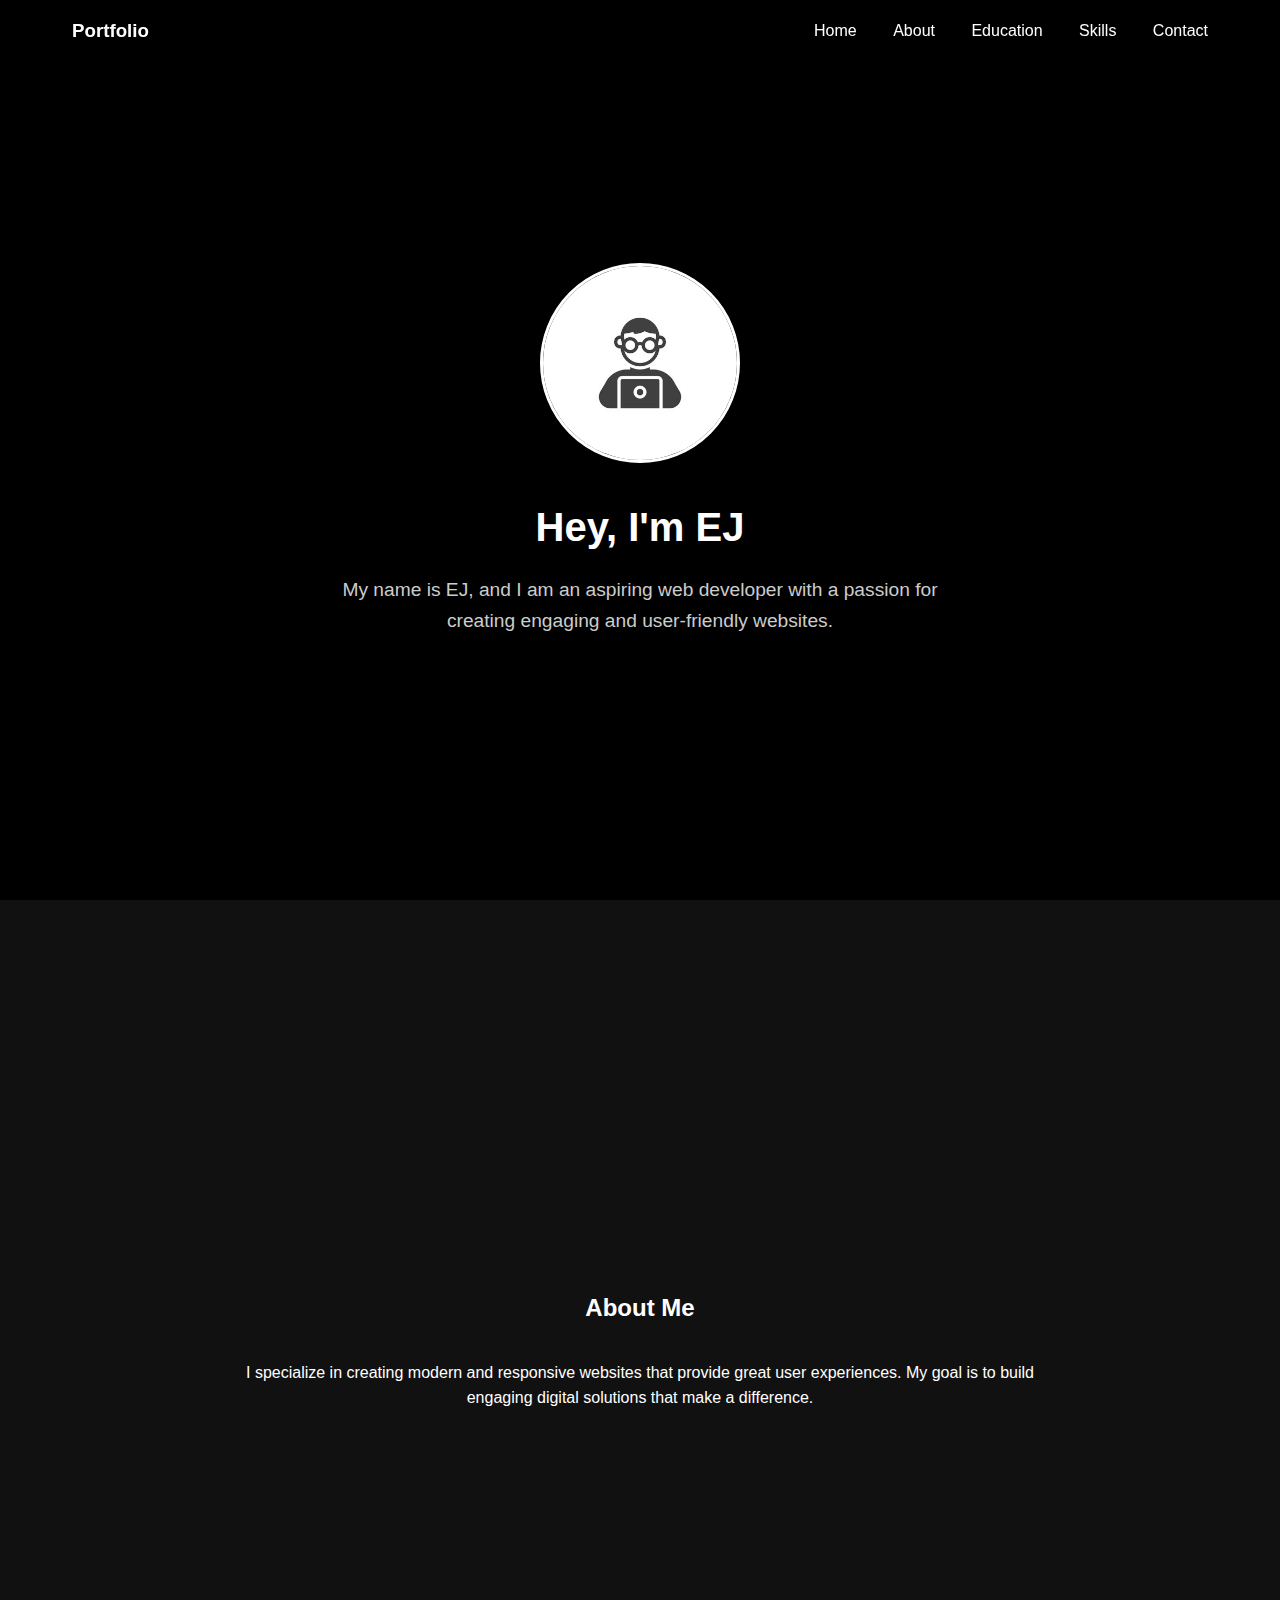
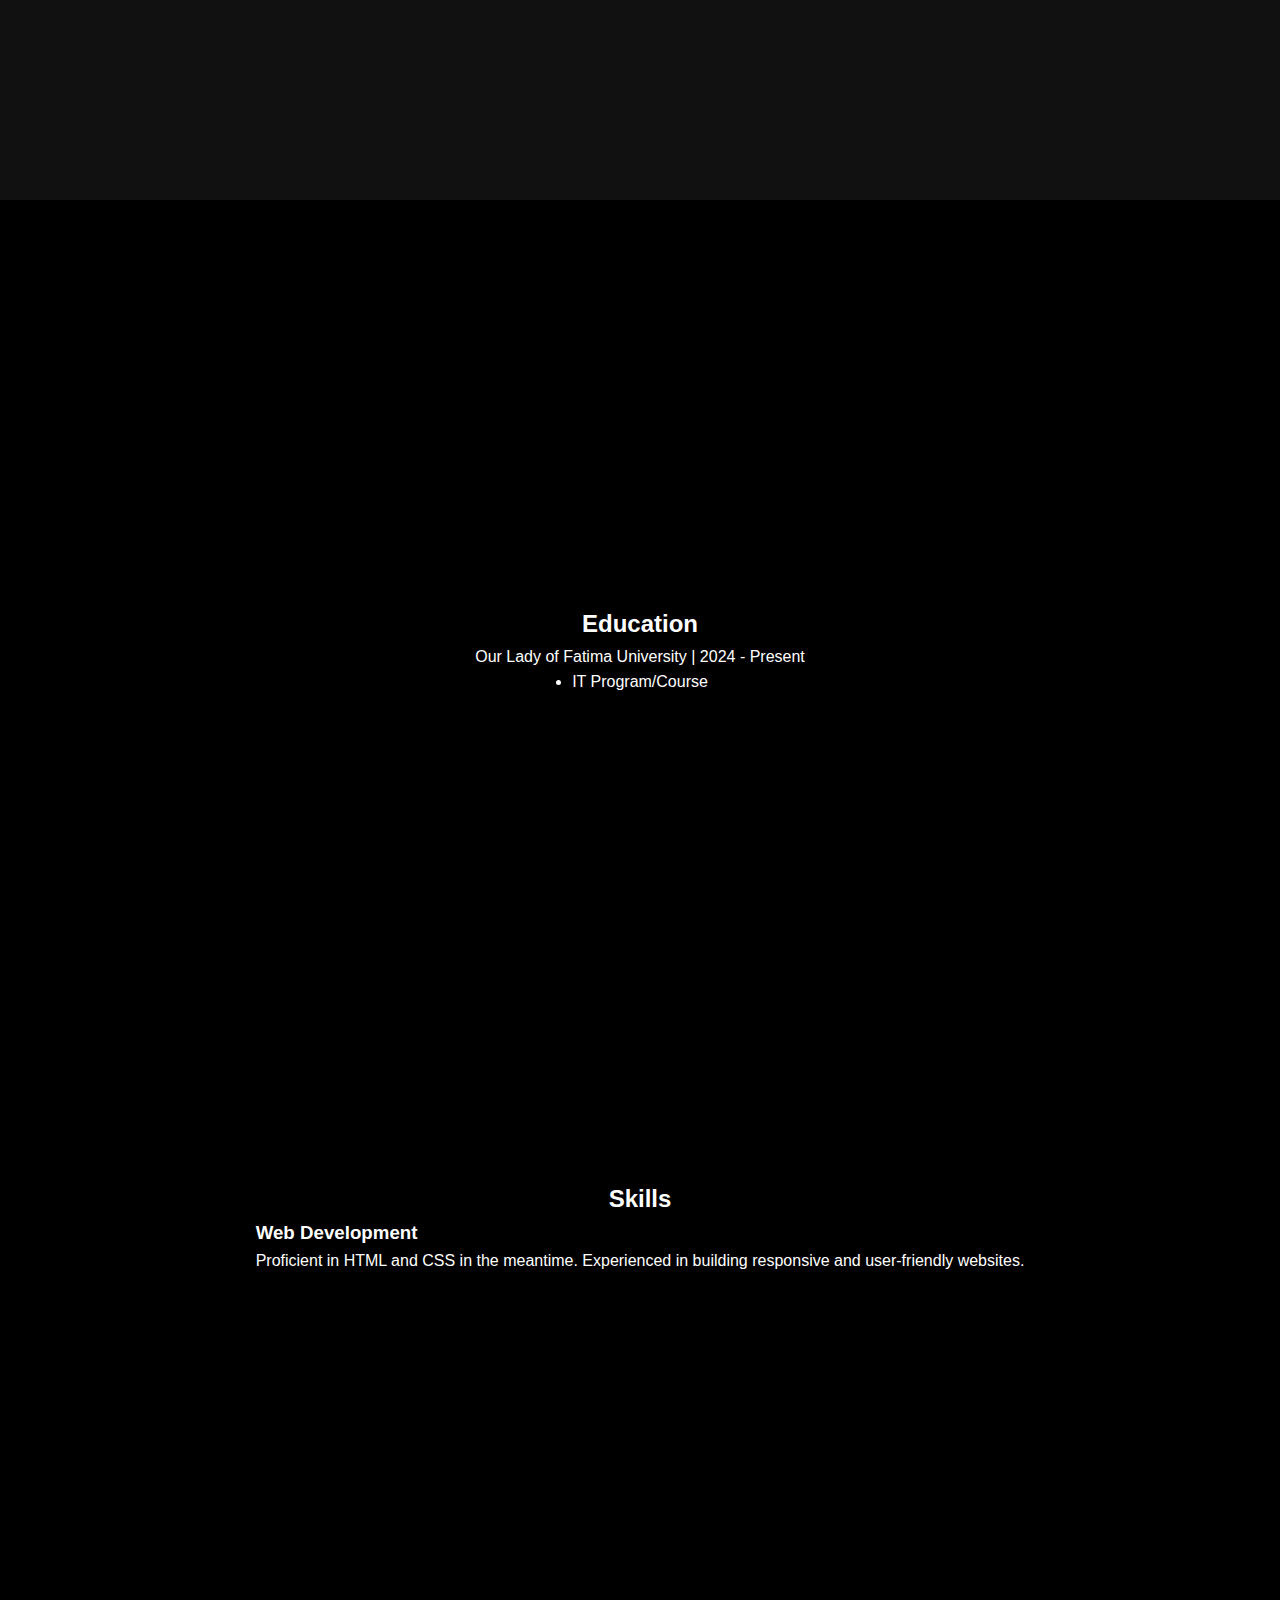
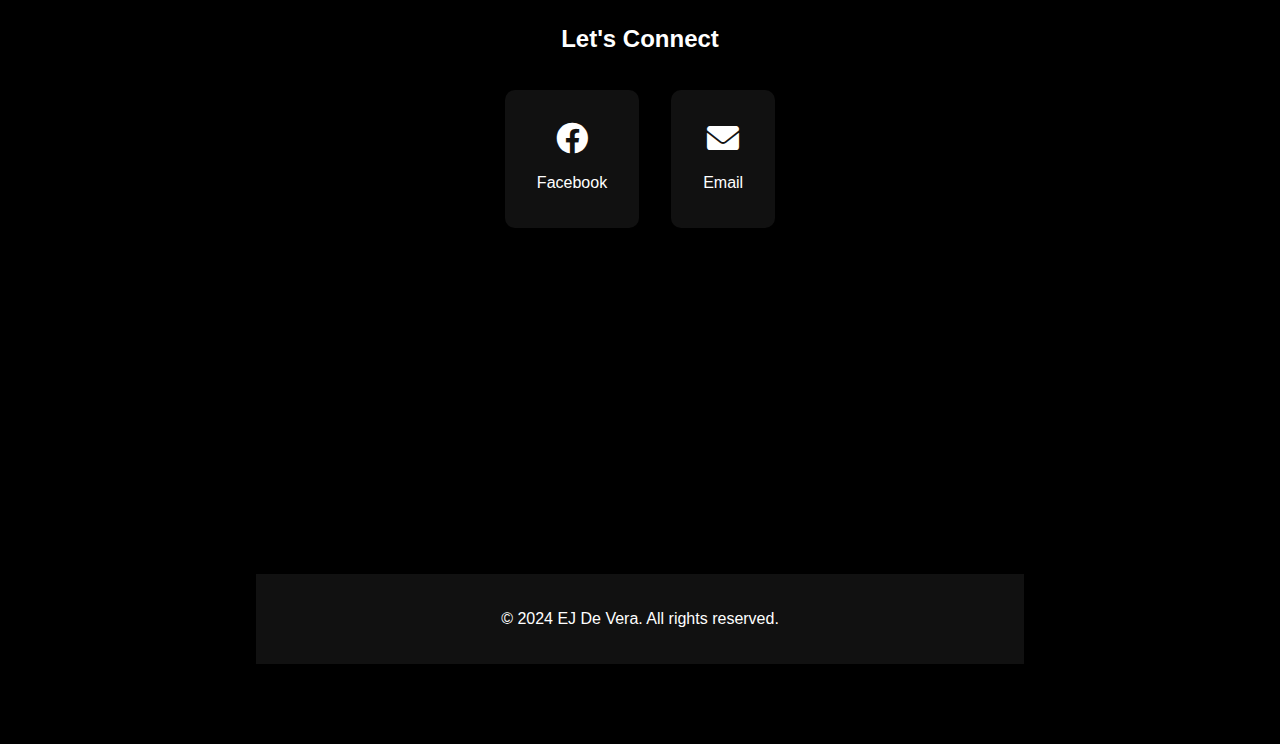
<file: index.html>
<!DOCTYPE html>
<html lang="en">
<head>
    <meta charset="UTF-8">
    <meta name="viewport" content="width=device-width, initial-scale=1.0">
    <style>
    * {
        margin: 0;
        padding: 0;
        box-sizing: border-box;
        scroll-behavior: smooth;
    }
    
    body {
        font-family: Arial, sans-serif;
        background-color: #000;
        color: #fff;
        line-height: 1.6;
    }
    
    nav {
        position: fixed;
        width: 100%;
        background-color: rgba(0, 0, 0, 0.9);
        padding: 1rem 0;
        z-index: 1000;
    }
    
    .nav-content {
        max-width: 1200px;
        margin: 0 auto;
        display: flex;
        justify-content: space-between;
        align-items: center;
        padding: 0 2rem;
        color: white
    }
    
    .nav-links a {
        color: #fff;
        text-decoration: none;
        margin-left: 2rem;
        transition: color 0.3s ease;
    }
    
    .nav-links a:hover {
        color: #007bff;
    }
    
    section {
        min-height: 100vh;
        padding: 80px 20px;
        display: flex;
        flex-direction: column;
        justify-content: center;
        align-items: center;
    }
    
    .hero {
        background-color: #000;
        text-align: center;
    }
    
    .profile-image {
        width: 200px;
        height: 200px;
        border-radius: 50%;
        overflow: hidden;
        margin: 0 auto 2rem;
        border: 3px solid #fff;
    }
    
    .profile-image img {
        width: 100%;
        height: 100%;
        object-fit: cover;
    }
    
    h1 {
        font-size: 2.5rem;
        margin-bottom: 1rem;
    }
    
    .bio {
        max-width: 600px;
        margin: 0 auto;
        font-size: 1.2rem;
        color: #ccc;
    }
    
    .about {
        background-color: #111;
    }
    
    .about-content {
        max-width: 800px;
        text-align: center;
        margin-top: 2rem;
    }
    
    .contact {
        background-color: #000;
    }
    
    .social-links {
        display: flex;
        gap: 2rem;
        margin-top: 2rem;
    }
    
    .social-card {
        display: flex;
        flex-direction: column;
        align-items: center;
        padding: 2rem;
        background-color: #111;
        border-radius: 10px;
        text-decoration: none;
        color: #fff;
        transition: transform 0.3s ease;
    }
    
    .social-card:hover {
        transform: translateY(-5px);
    }
    
    .social-card i {
        font-size: 2rem;
        margin-bottom: 1rem;
    }
    
    footer {
        text-align: center;
        padding: 2rem;
        background-color: #111;
    }
    
    @media (max-width: 768px) {
        .nav-content {
            flex-direction: column;
            gap: 1rem;
        }
    
        .nav-links a {
            margin: 0 1rem;
        }
    
        .social-links {
            flex-direction: column;
        }
    
        .profile-image {
            width: 150px;
            height: 150px;
        }
    
        h1 {
            font-size: 2rem;
        }
    
        .bio {
            font-size: 1rem;
        }
    }
    </style>
    <title>EJ's Portfolio</title>
    <link rel="stylesheet" href="style.css">
    <link rel="stylesheet" href="https://cdnjs.cloudflare.com/ajax/libs/font-awesome/6.0.0/css/all.min.css">
</head>
<body>
    <nav>
        <div class="nav-content">
            <h3>Portfolio</h3>
            <div class="nav-links">
                <a href="#home">Home</a>
                <a href="#about">About</a>
                <a href="#Education">Education</a>
                <a href="#Skills">Skills</a>
                <a href="#contact">Contact</a>
            </div>
        </div>
    </nav>

    <section id="home" class="hero">
        <div class="profile-section">
            <div class="profile-image">
                <img src="image/profile.jpg" alt="EJ's Profile Picture">
            </div>
            <h1>Hey, I'm EJ</h1>
            <p class="bio">My name is EJ, and I am an aspiring web developer with a passion for creating engaging and user-friendly websites.</p>
        </div>
    </section>

    <section id="about" class="about">
        <h2>About Me</h2>
        <div class="about-content">
            <p>I specialize in creating modern and responsive websites that provide great user experiences. My goal is to build engaging digital solutions that make a difference.</p>
        </div>
    </section>

    <section id="Education" class="Education">
    <h2>Education</h2>
            <p>Our Lady of Fatima University | 2024 - Present</p>
            <ul>
                <li>IT Program/Course</li>
            </ul>
        </article>
    </section>

    <section id="Skills" class="Skills">
        <h2>Skills</h2>
        <div class="skills-content">
            <div class="skill">
                <h3>Web Development</h3>
                <p>Proficient in HTML and CSS in the meantime. Experienced in building responsive and user-friendly websites.</p>
            </div>

    <section id="contact" class="contact">
        <h2>Let's Connect</h2>
        <div class="social-links">
            <a href="https://www.facebook.com/ej.de.vera.7041687" target="_blank" class="social-card">
                <i class="fab fa-facebook"></i>
                <span>Facebook</span>
            </a>
            <a href="joshuadevera1204@gmail.com"  class="social-card">
                <i class="fas fa-envelope"></i>
                <span>Email</span>
            </a>
        </div>
    </section>

    <footer>
        <p>&copy; 2024 EJ De Vera. All rights reserved.</p>
    </footer>
</body>
</html>
</file>
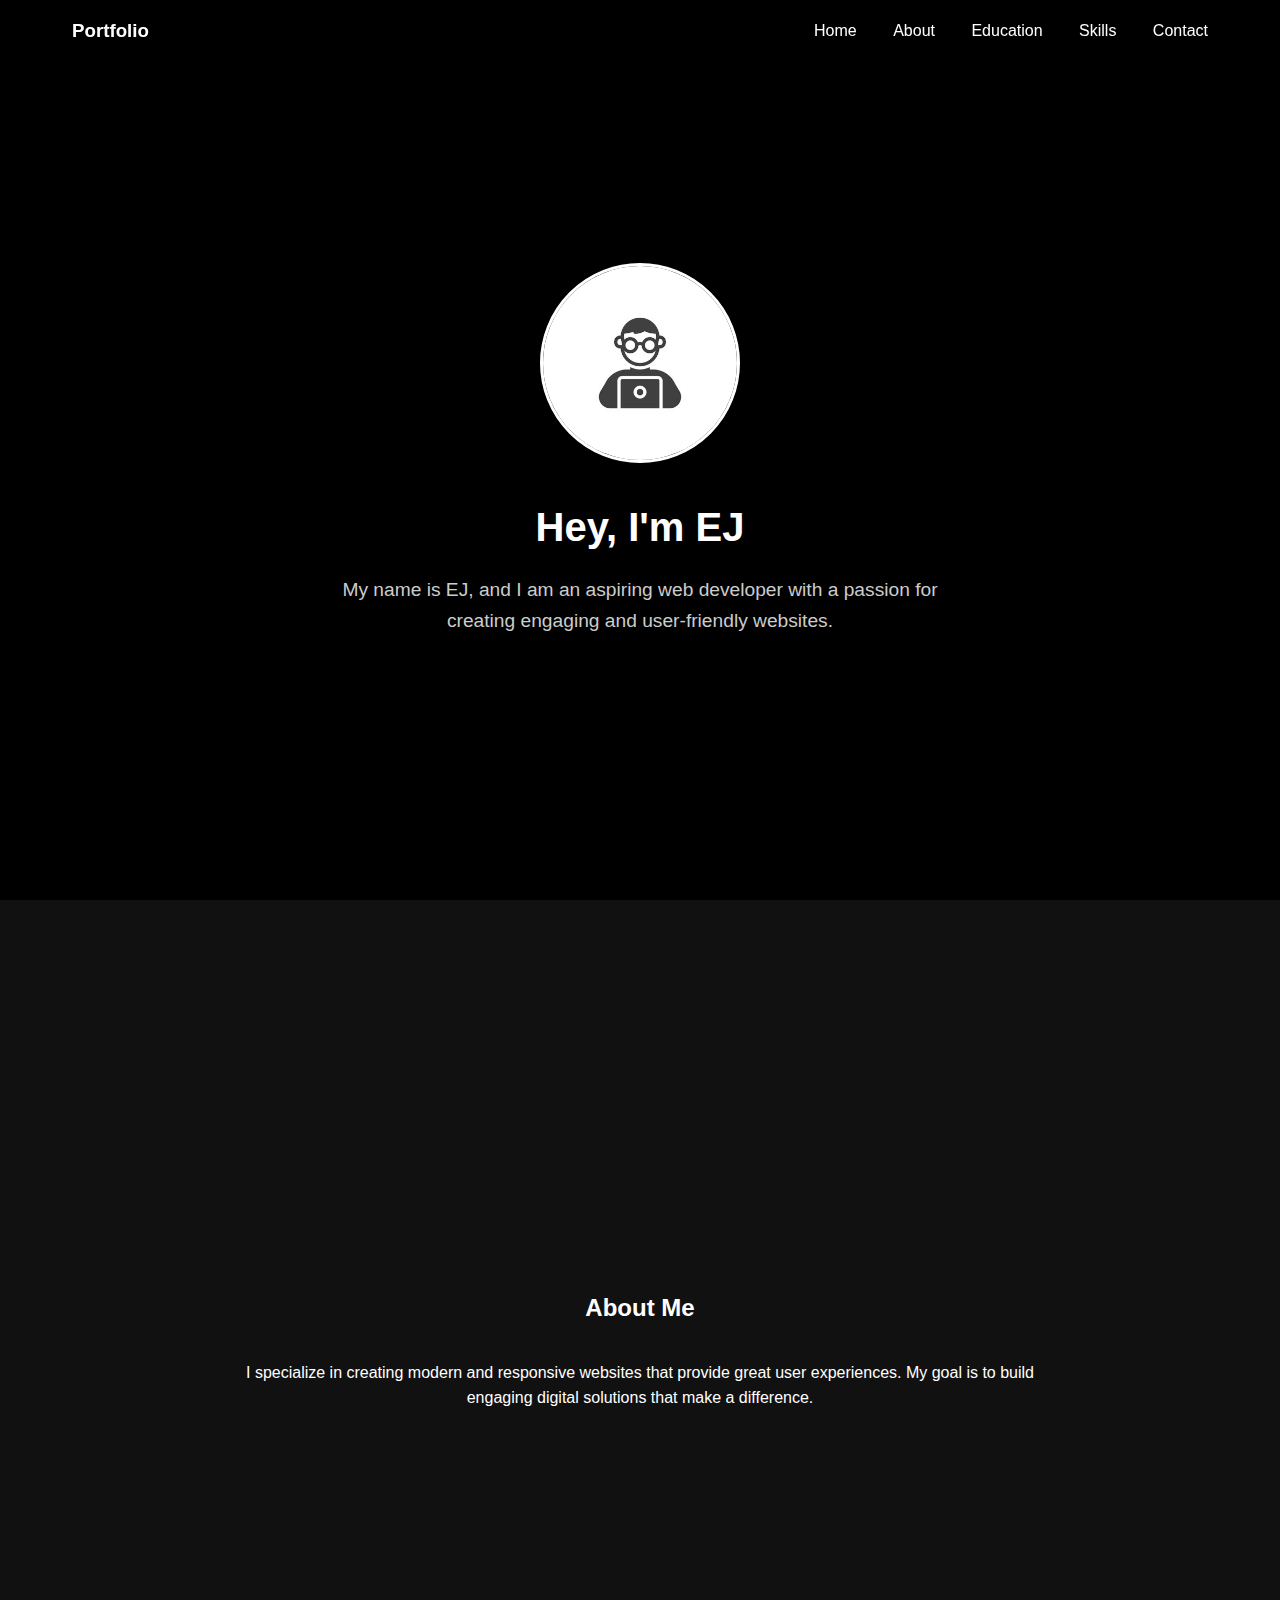
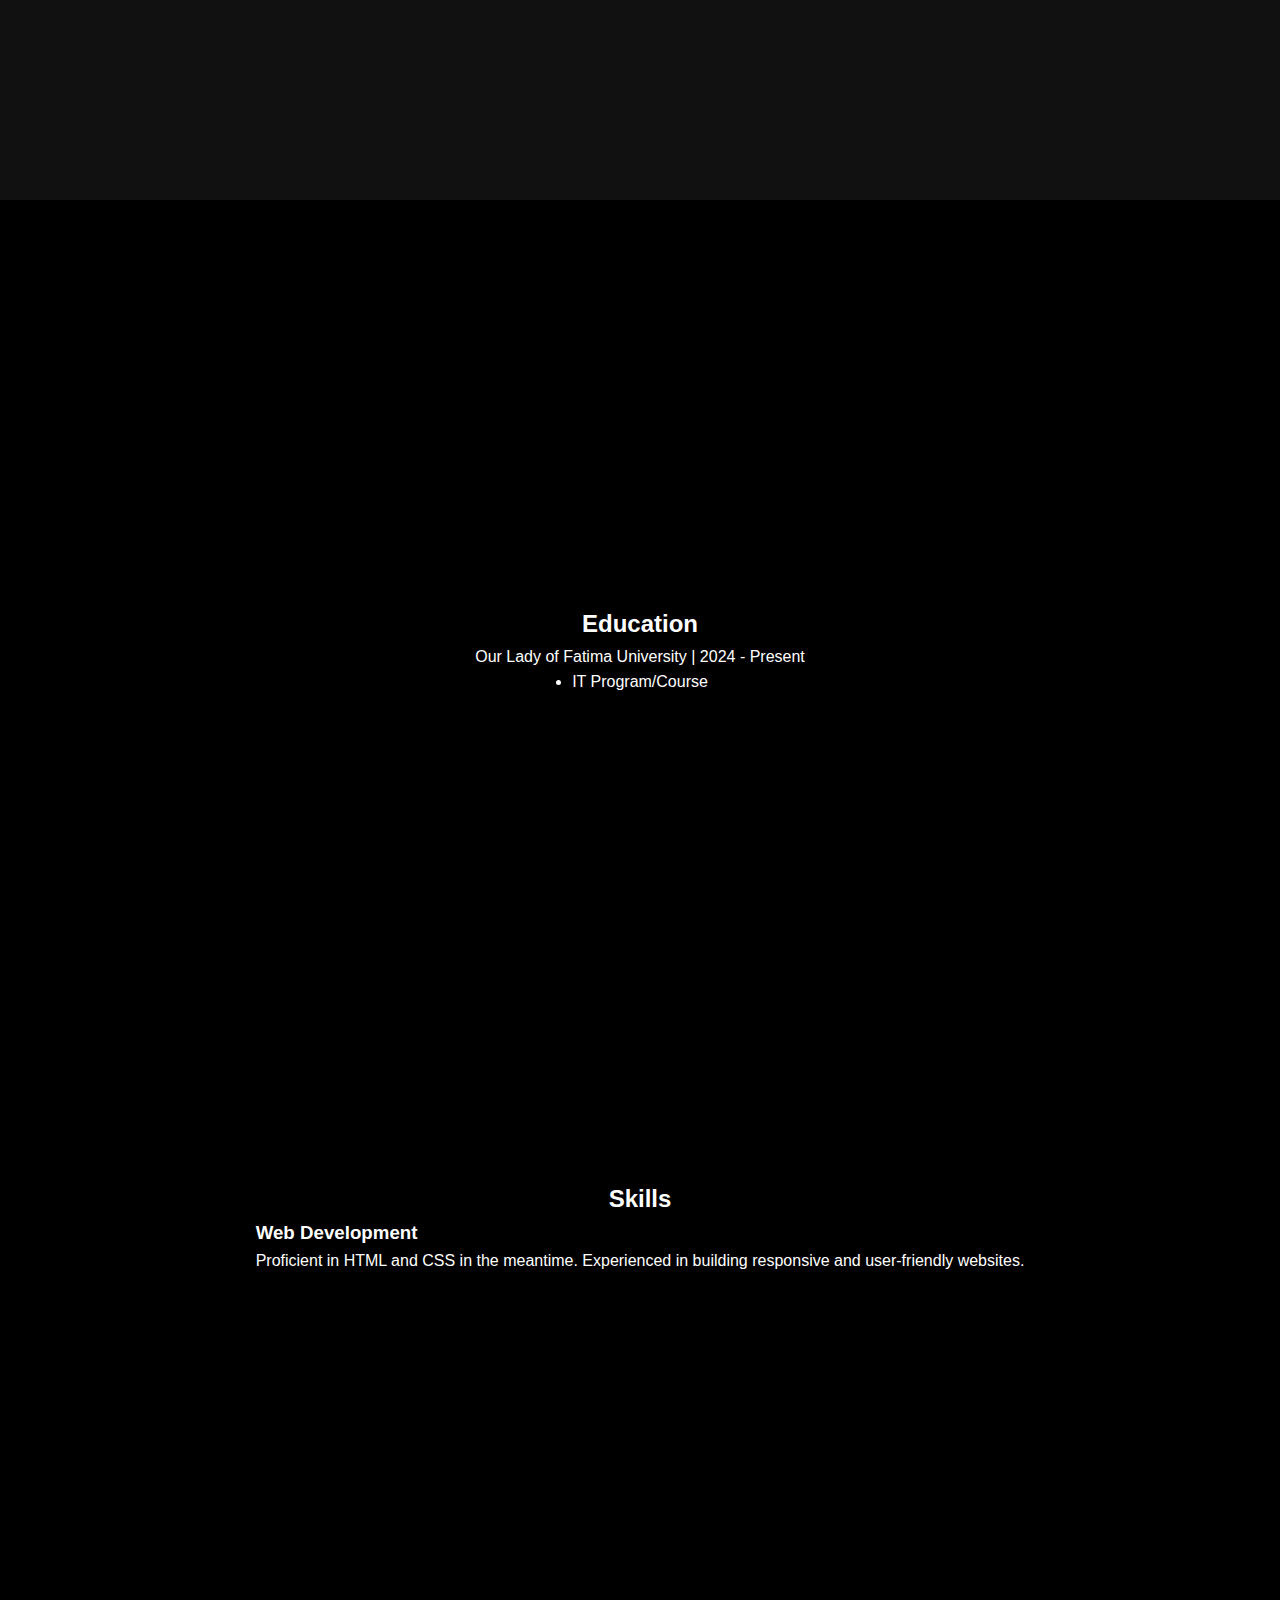
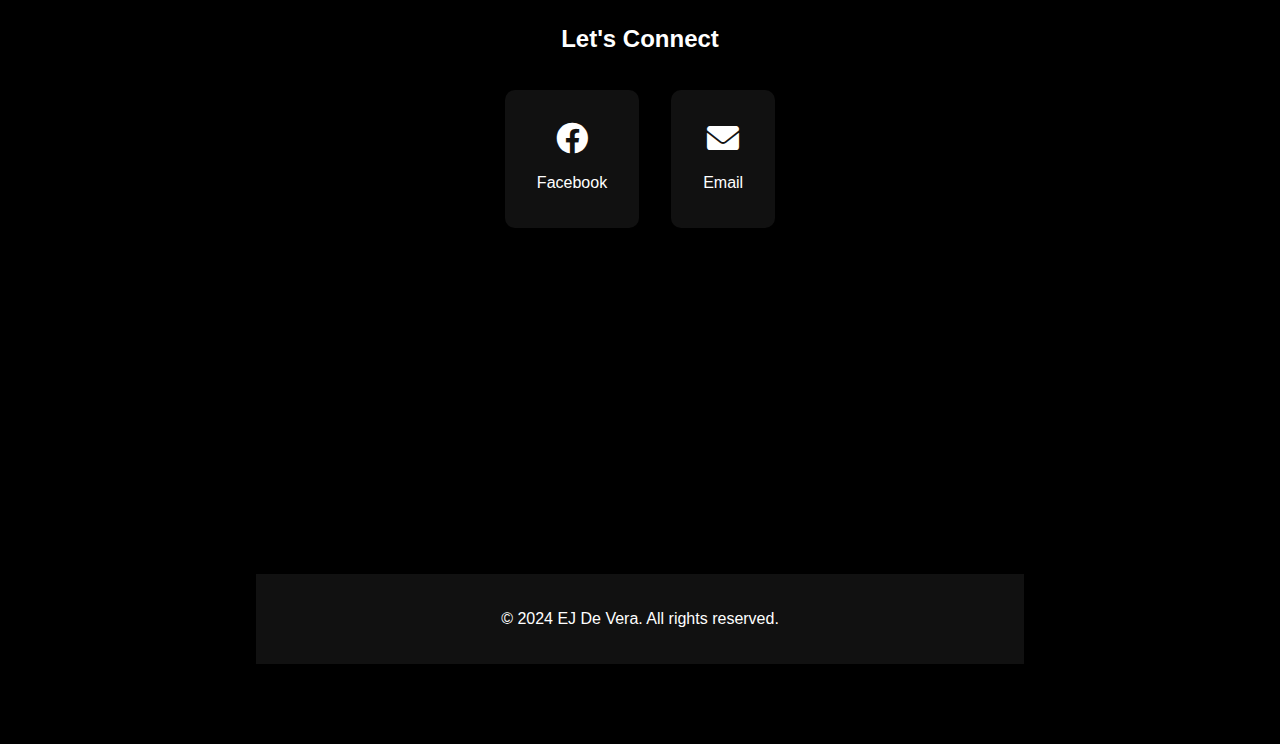
<file: portfolio.html>
<!DOCTYPE html>
<html lang="en">
<head>
    <meta charset="UTF-8">
    <meta name="viewport" content="width=device-width, initial-scale=1.0">
    <style>
    * {
        margin: 0;
        padding: 0;
        box-sizing: border-box;
        scroll-behavior: smooth;
    }
    
    body {
        font-family: Arial, sans-serif;
        background-color: #000;
        color: #fff;
        line-height: 1.6;
    }
    
    nav {
        position: fixed;
        width: 100%;
        background-color: rgba(0, 0, 0, 0.9);
        padding: 1rem 0;
        z-index: 1000;
    }
    
    .nav-content {
        max-width: 1200px;
        margin: 0 auto;
        display: flex;
        justify-content: space-between;
        align-items: center;
        padding: 0 2rem;
        color: white
    }
    
    .nav-links a {
        color: #fff;
        text-decoration: none;
        margin-left: 2rem;
        transition: color 0.3s ease;
    }
    
    .nav-links a:hover {
        color: #007bff;
    }
    
    section {
        min-height: 100vh;
        padding: 80px 20px;
        display: flex;
        flex-direction: column;
        justify-content: center;
        align-items: center;
    }
    
    .hero {
        background-color: #000;
        text-align: center;
    }
    
    .profile-image {
        width: 200px;
        height: 200px;
        border-radius: 50%;
        overflow: hidden;
        margin: 0 auto 2rem;
        border: 3px solid #fff;
    }
    
    .profile-image img {
        width: 100%;
        height: 100%;
        object-fit: cover;
    }
    
    h1 {
        font-size: 2.5rem;
        margin-bottom: 1rem;
    }
    
    .bio {
        max-width: 600px;
        margin: 0 auto;
        font-size: 1.2rem;
        color: #ccc;
    }
    
    .about {
        background-color: #111;
    }
    
    .about-content {
        max-width: 800px;
        text-align: center;
        margin-top: 2rem;
    }
    
    .contact {
        background-color: #000;
    }
    
    .social-links {
        display: flex;
        gap: 2rem;
        margin-top: 2rem;
    }
    
    .social-card {
        display: flex;
        flex-direction: column;
        align-items: center;
        padding: 2rem;
        background-color: #111;
        border-radius: 10px;
        text-decoration: none;
        color: #fff;
        transition: transform 0.3s ease;
    }
    
    .social-card:hover {
        transform: translateY(-5px);
    }
    
    .social-card i {
        font-size: 2rem;
        margin-bottom: 1rem;
    }
    
    footer {
        text-align: center;
        padding: 2rem;
        background-color: #111;
    }
    
    @media (max-width: 768px) {
        .nav-content {
            flex-direction: column;
            gap: 1rem;
        }
    
        .nav-links a {
            margin: 0 1rem;
        }
    
        .social-links {
            flex-direction: column;
        }
    
        .profile-image {
            width: 150px;
            height: 150px;
        }
    
        h1 {
            font-size: 2rem;
        }
    
        .bio {
            font-size: 1rem;
        }
    }
    </style>
    <title>EJ's Portfolio</title>
    <link rel="stylesheet" href="style.css">
    <link rel="stylesheet" href="https://cdnjs.cloudflare.com/ajax/libs/font-awesome/6.0.0/css/all.min.css">
</head>
<body>
    <nav>
        <div class="nav-content">
            <h3>Portfolio</h3>
            <div class="nav-links">
                <a href="#home">Home</a>
                <a href="#about">About</a>
                <a href="#Education">Education</a>
                <a href="#Skills">Skills</a>
                <a href="#contact">Contact</a>
            </div>
        </div>
    </nav>

    <section id="home" class="hero">
        <div class="profile-section">
            <div class="profile-image">
                <img src="image/profile.jpg" alt="EJ's Profile Picture">
            </div>
            <h1>Hey, I'm EJ</h1>
            <p class="bio">My name is EJ, and I am an aspiring web developer with a passion for creating engaging and user-friendly websites.</p>
        </div>
    </section>

    <section id="about" class="about">
        <h2>About Me</h2>
        <div class="about-content">
            <p>I specialize in creating modern and responsive websites that provide great user experiences. My goal is to build engaging digital solutions that make a difference.</p>
        </div>
    </section>

    <section id="Education" class="Education">
    <h2>Education</h2>
            <p>Our Lady of Fatima University | 2024 - Present</p>
            <ul>
                <li>IT Program/Course</li>
            </ul>
        </article>
    </section>

    <section id="Skills" class="Skills">
        <h2>Skills</h2>
        <div class="skills-content">
            <div class="skill">
                <h3>Web Development</h3>
                <p>Proficient in HTML and CSS in the meantime. Experienced in building responsive and user-friendly websites.</p>
            </div>

    <section id="contact" class="contact">
        <h2>Let's Connect</h2>
        <div class="social-links">
            <a href="https://www.facebook.com/ej.de.vera.7041687" target="_blank" class="social-card">
                <i class="fab fa-facebook"></i>
                <span>Facebook</span>
            </a>
            <a href="joshuadevera1204@gmail.com"  class="social-card">
                <i class="fas fa-envelope"></i>
                <span>Email</span>
            </a>
        </div>
    </section>

    <footer>
        <p>&copy; 2024 EJ De Vera. All rights reserved.</p>
    </footer>
</body>
</html>
</file>
<file: style.css>
* {
    margin: 0;
    padding: 0;
    box-sizing: border-box;
    scroll-behavior: smooth;
}

body {
    font-family: Arial, sans-serif;
    background-color: #000;
    color: #fff;
    line-height: 1.6;
}

nav {
    position: fixed;
    width: 100%;
    background-color: rgba(0, 0, 0, 0.9);
    padding: 1rem 0;
    z-index: 1000;
}

.nav-content {
    max-width: 1200px;
    margin: 0 auto;
    display: flex;
    justify-content: space-between;
    align-items: center;
    padding: 0 2rem;
    color: white
}

.nav-links a {
    color: #fff;
    text-decoration: none;
    margin-left: 2rem;
    transition: color 0.3s ease;
}

.nav-links a:hover {
    color: #007bff;
}

section {
    min-height: 100vh;
    padding: 80px 20px;
    display: flex;
    flex-direction: column;
    justify-content: center;
    align-items: center;
}

.hero {
    background-color: #000;
    text-align: center;
}

.profile-image {
    width: 200px;
    height: 200px;
    border-radius: 50%;
    overflow: hidden;
    margin: 0 auto 2rem;
    border: 3px solid #fff;
}

.profile-image img {
    width: 100%;
    height: 100%;
    object-fit: cover;
}

h1 {
    font-size: 2.5rem;
    margin-bottom: 1rem;
}

.bio {
    max-width: 600px;
    margin: 0 auto;
    font-size: 1.2rem;
    color: #ccc;
}

.about {
    background-color: #111;
}

.about-content {
    max-width: 800px;
    text-align: center;
    margin-top: 2rem;
}

.contact {
    background-color: #000;
}

.social-links {
    display: flex;
    gap: 2rem;
    margin-top: 2rem;
}

.social-card {
    display: flex;
    flex-direction: column;
    align-items: center;
    padding: 2rem;
    background-color: #111;
    border-radius: 10px;
    text-decoration: none;
    color: #fff;
    transition: transform 0.3s ease;
}

.social-card:hover {
    transform: translateY(-5px);
}

.social-card i {
    font-size: 2rem;
    margin-bottom: 1rem;
}

footer {
    text-align: center;
    padding: 2rem;
    background-color: #111;
}

@media (max-width: 768px) {
    .nav-content {
        flex-direction: column;
        gap: 1rem;
    }

    .nav-links a {
        margin: 0 1rem;
    }

    .social-links {
        flex-direction: column;
    }

    .profile-image {
        width: 150px;
        height: 150px;
    }

    h1 {
        font-size: 2rem;
    }

    .bio {
        font-size: 1rem;
    }
}
</file>
